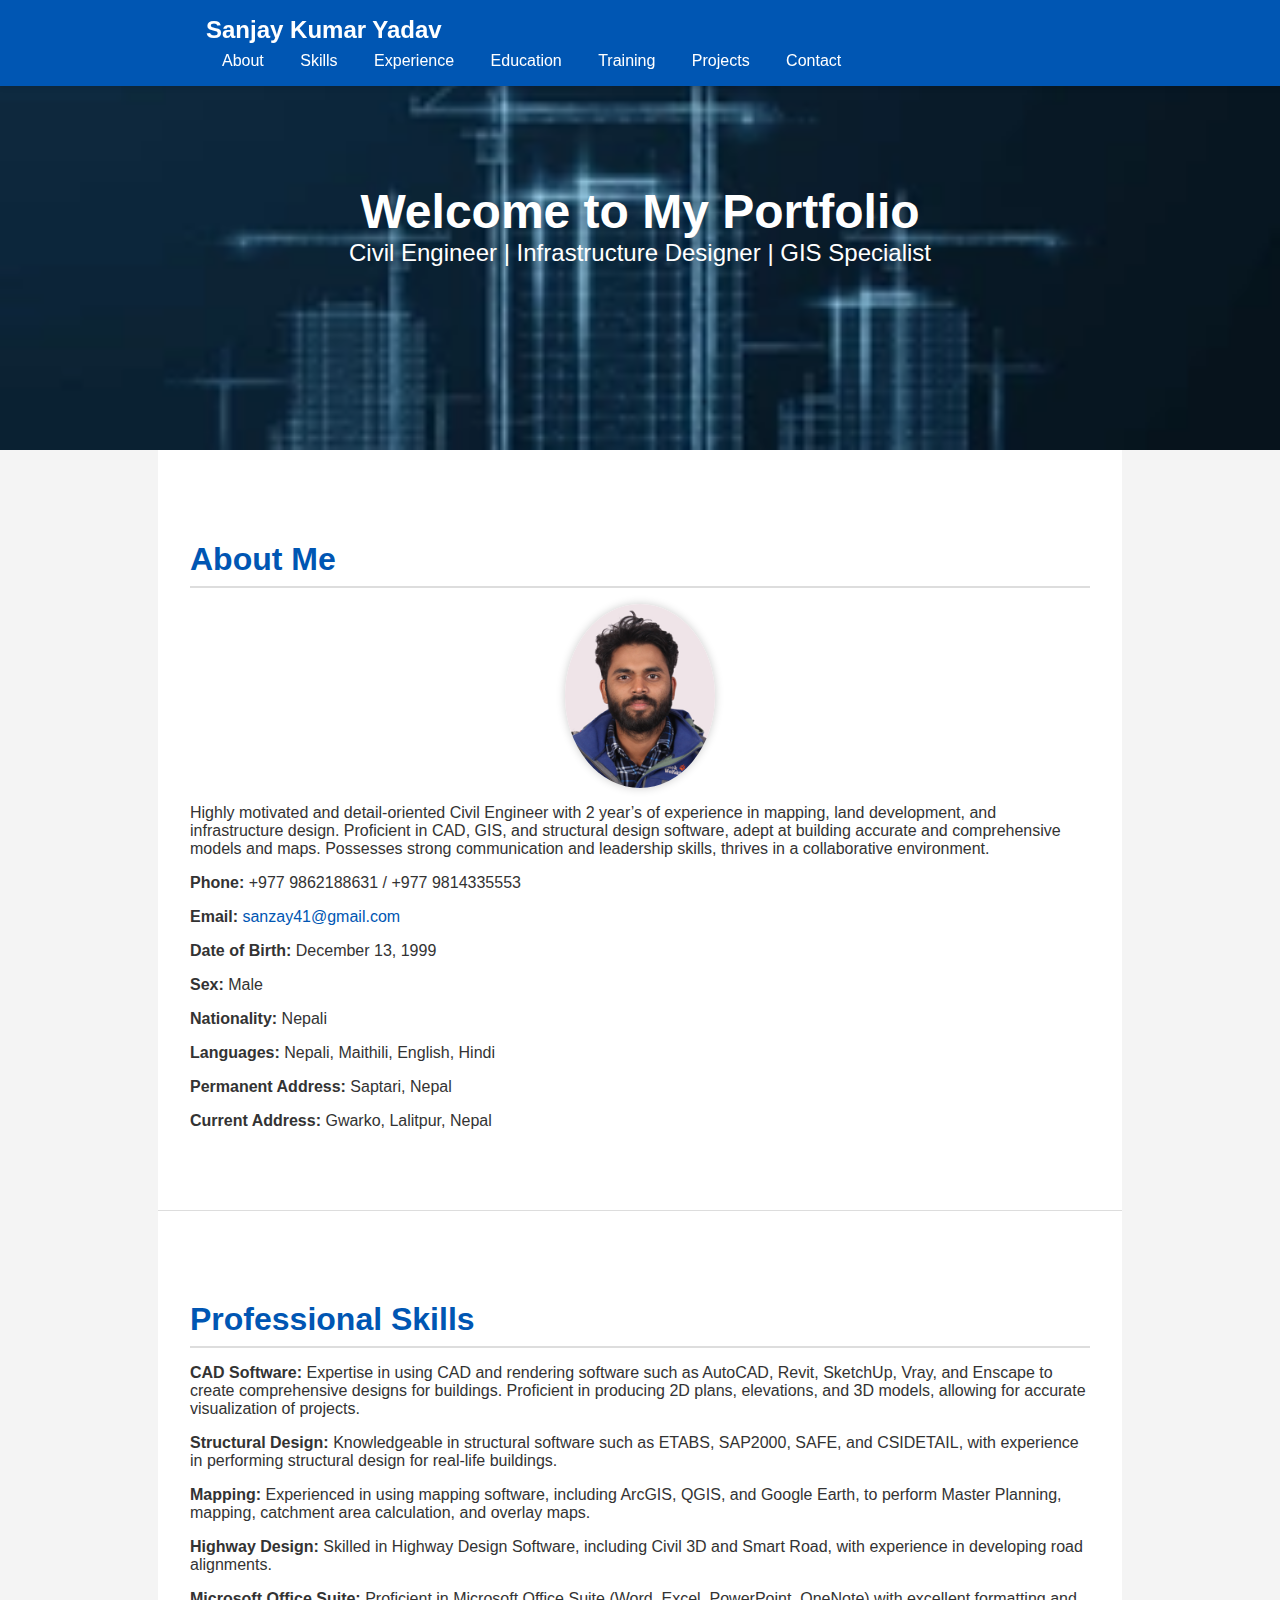
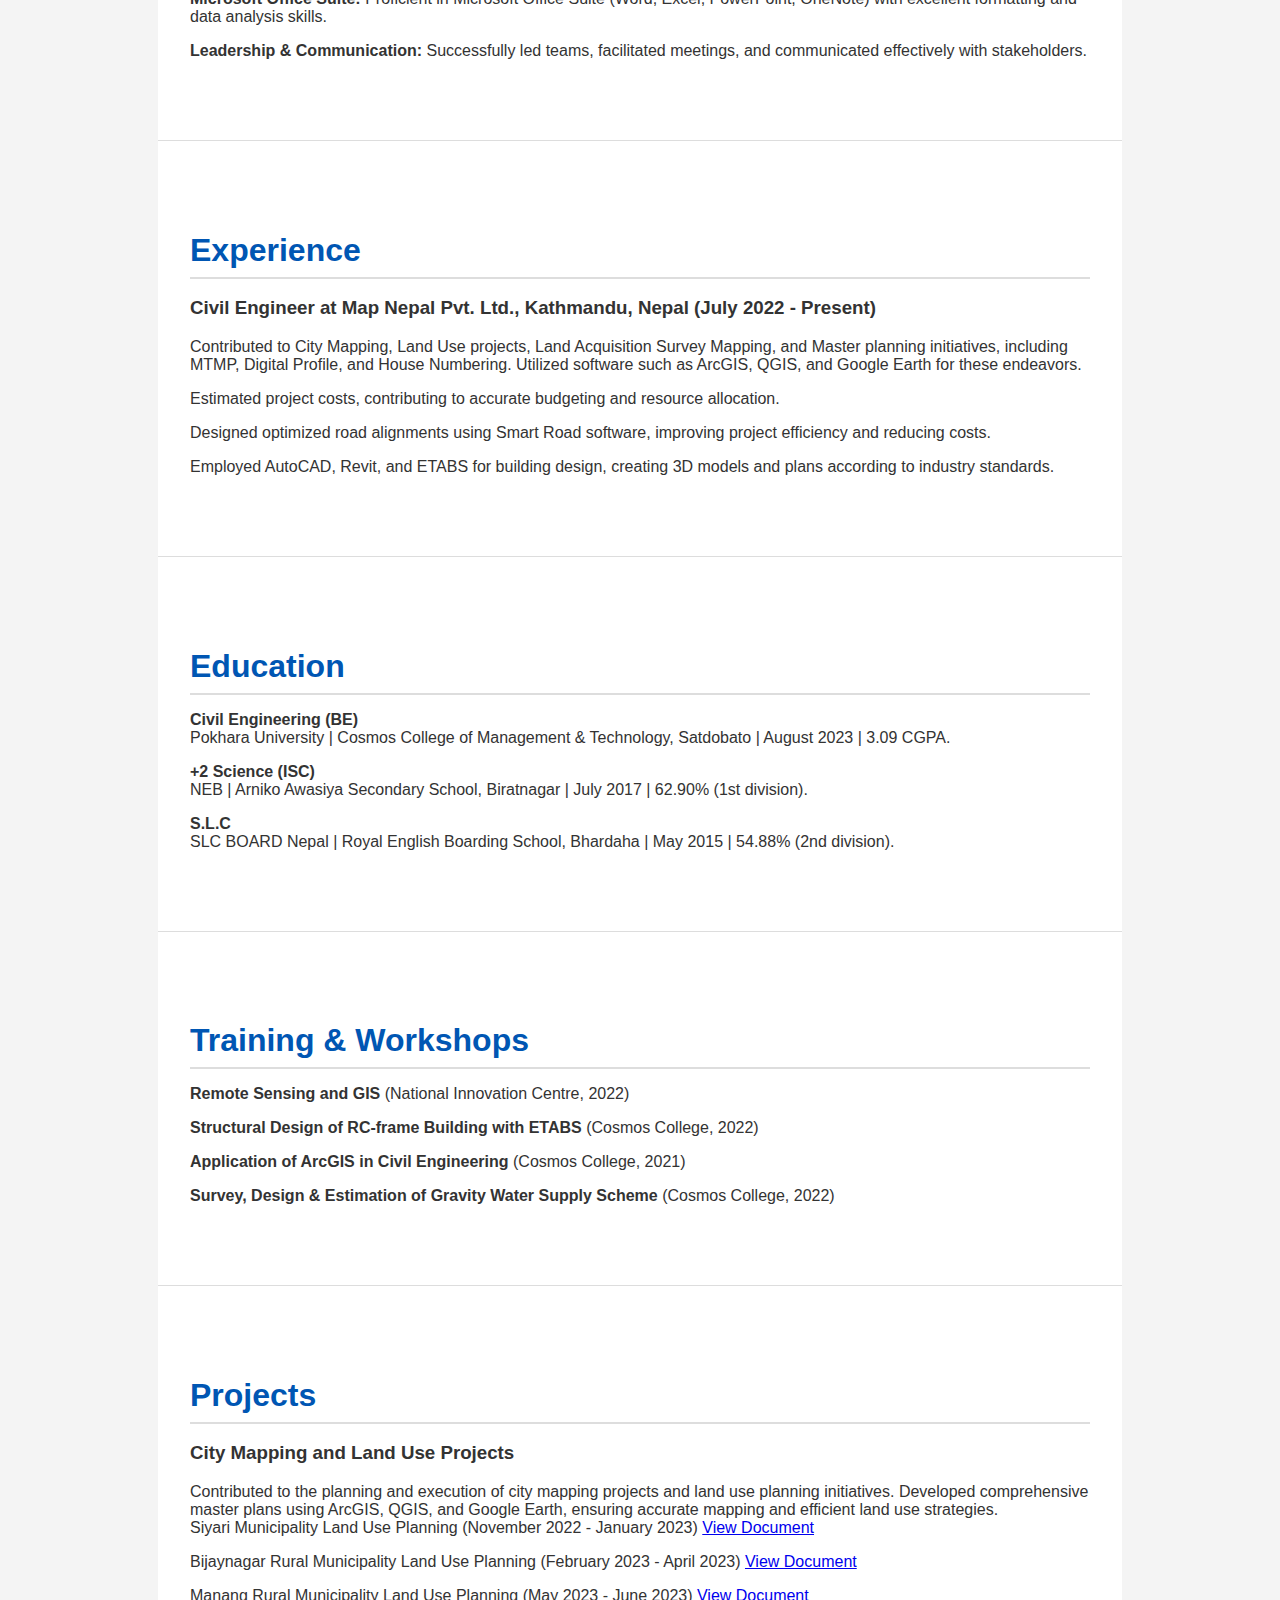
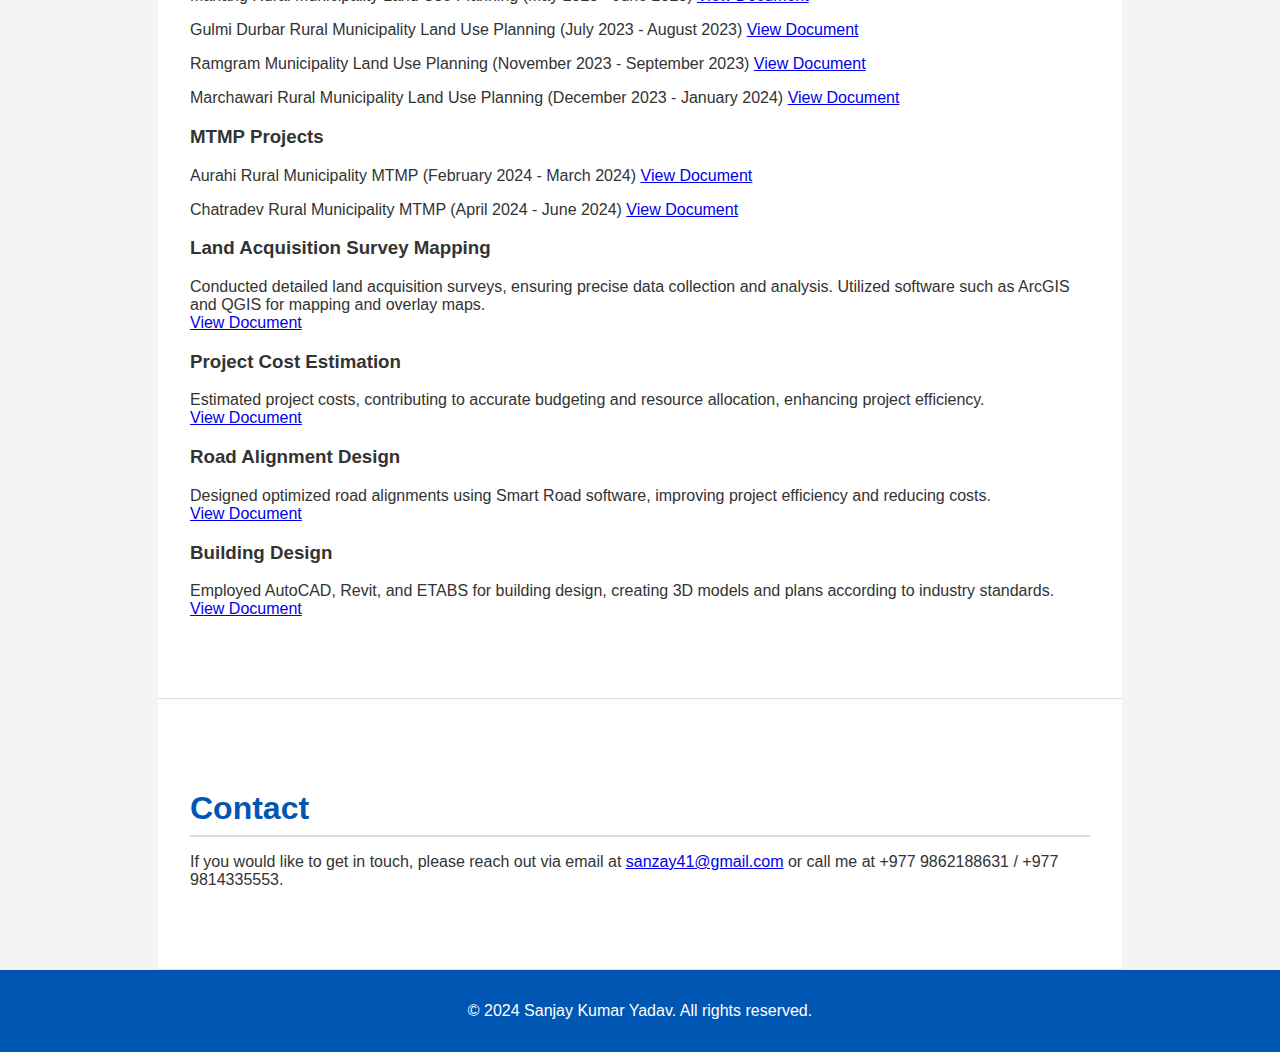
<file: index.html>
<!DOCTYPE html>
<html lang="en">
<head>
    <meta charset="UTF-8">
    <meta name="viewport" content="width=device-width, initial-scale=1.0">
    <title>Sanjay Kumar Yadav - Civil Engineer</title>
    <style>
        body {
            font-family: 'Arial', sans-serif;
            margin: 0;
            padding: 0;
            color: #333;
            background-color: #f4f4f4;
            scroll-behavior: smooth;
        }
        header {
            background-color: #0056b3;
            color: white;
            padding: 1rem;
            position: fixed;
            width: 100%;
            top: 0;
            left: 0;
            z-index: 1000;
            box-shadow: 0 2px 5px rgba(0,0,0,0.1);
        }
        header h1 {
            margin: 0;
            font-size: 1.5rem;
        }
        nav {
            margin-top: 0.5rem;
        }
        nav a {
            color: white;
            text-decoration: none;
            margin: 0 1rem;
            font-size: 1rem;
        }
        nav a:hover {
            text-decoration: underline;
        }
        section {
            padding: 4rem 2rem;
            margin-top: 3rem;
            background-color: #fff;
            border-bottom: 1px solid #ddd;
        }
        .container {
            max-width: 900px;
            margin: 0 auto;
        }
        h2 {
            color: #0056b3;
            font-size: 2rem;
            border-bottom: 2px solid #ddd;
            padding-bottom: 0.5rem;
            margin-bottom: 1rem;
        }
        .profile-pic {
            display: block;
            max-width: 150px;
            margin: 0 auto 1rem;
            border-radius: 50%;
            box-shadow: 0 0 10px rgba(0,0,0,0.2);
        }
        footer {
            background-color: #0056b3;
            color: white;
            padding: 1rem;
            text-align: center;
        }
        .contact-info a {
            color: #0056b3;
            text-decoration: none;
        }
        .contact-info a:hover {
            text-decoration: underline;
        }
        .skills ul, .experience ul, .education ul, .training ul, .project ul {
            list-style: none;
            padding: 0;
        }
        .skills li, .experience li, .education li, .training li, .project li {
            margin-bottom: 1rem;
        }
        .skills p, .experience p, .education p, .training p, .project p {
            margin: 0;
        }
        .background-image {
            background-image: url("Image/image.png");
            background-size: cover;
            background-position: center;
            height: 50vh;
            display: flex;
            justify-content: center;
            align-items: center;
            color: white;
            text-align: center;
        }
        .background-image h1 {
            font-size: 3rem;
            margin: 0;
        }
        .background-image p {
            font-size: 1.5rem;
            margin: 0;
        }
    </style>
</head>
<body>
    <header>
        <div class="container">
            <h1>Sanjay Kumar Yadav</h1>
            <nav>
                <a href="#about">About</a>
                <a href="#skills">Skills</a>
                <a href="#experience">Experience</a>
                <a href="#education">Education</a>
                <a href="#training">Training</a>
                <a href="#project">Projects</a>
                <a href="#contact">Contact</a>
            </nav>
        </div>
    </header>
    
    <div class="background-image">
        <div>
            <h1>Welcome to My Portfolio</h1>
            <p>Civil Engineer | Infrastructure Designer | GIS Specialist</p>
        </div>
    </div>

    <section id="about" class="container">
        <h2>About Me</h2>
        <img src="Image/your-image.jpg" alt="Sanjay Kumar Yadav" class="profile-pic">
        <p>Highly motivated and detail-oriented Civil Engineer with 2 year’s of experience in
mapping, land development, and infrastructure design. Proficient in CAD, GIS, and
structural design software, adept at building accurate and comprehensive models
and maps. Possesses strong communication and leadership skills, thrives in a
collaborative environment.</p>
        <div class="contact-info">
            <p><strong>Phone:</strong> +977 9862188631 / +977 9814335553</p>
            <p><strong>Email:</strong> <a href="mailto:sanzay41@gmail.com">sanzay41@gmail.com</a></p>
            <p><strong>Date of Birth:</strong> December 13, 1999</p>
            <p><strong>Sex:</strong> Male</p>
            <p><strong>Nationality:</strong> Nepali</p>
            <p><strong>Languages:</strong> Nepali, Maithili, English, Hindi</p>
            <p><strong>Permanent Address:</strong> Saptari, Nepal</p>
            <p><strong>Current Address:</strong> Gwarko, Lalitpur, Nepal</p>
        </div>
    </section>

    <section id="skills" class="container">
        <h2>Professional Skills</h2>
        <div class="skills">
            <ul>
                <li><strong>CAD Software:</strong> Expertise in using CAD and rendering software such as AutoCAD, Revit, SketchUp, Vray, and Enscape to create comprehensive designs for buildings. Proficient in producing 2D plans, elevations, and 3D models, allowing for accurate visualization of projects.</li>
                <li><strong>Structural Design:</strong> Knowledgeable in structural software such as ETABS, SAP2000, SAFE, and CSIDETAIL, with experience in performing structural design for real-life buildings.</li>
                <li><strong>Mapping:</strong> Experienced in using mapping software, including ArcGIS, QGIS, and Google Earth, to perform Master Planning, mapping, catchment area calculation, and overlay maps.</li>
                <li><strong>Highway Design:</strong> Skilled in Highway Design Software, including Civil 3D and Smart Road, with experience in developing road alignments.</li>
                <li><strong>Microsoft Office Suite:</strong> Proficient in Microsoft Office Suite (Word, Excel, PowerPoint, OneNote) with excellent formatting and data analysis skills.</li>
                <li><strong>Leadership & Communication:</strong> Successfully led teams, facilitated meetings, and communicated effectively with stakeholders.</li>
            </ul>
        </div>
    </section>

    <section id="experience" class="container">
        <h2>Experience</h2>
        <div class="experience">
            <h3>Civil Engineer at Map Nepal Pvt. Ltd., Kathmandu, Nepal (July 2022 - Present)</h3>
            <ul>
                <li>Contributed to City Mapping, Land Use projects, Land Acquisition Survey Mapping, and Master planning initiatives, including MTMP, Digital Profile, and House Numbering. Utilized software such as ArcGIS, QGIS, and Google Earth for these endeavors.</li>
                <li>Estimated project costs, contributing to accurate budgeting and resource allocation.</li>
                <li>Designed optimized road alignments using Smart Road software, improving project efficiency and reducing costs.</li>
                <li>Employed AutoCAD, Revit, and ETABS for building design, creating 3D models and plans according to industry standards.</li>
            </ul>
        </div>
    </section>

    <section id="education" class="container">
        <h2>Education</h2>
        <div class="education">
            <ul>
                 <li><strong>Civil Engineering (BE)</strong><br> Pokhara University | Cosmos College of Management & Technology, Satdobato | August 2023 | 3.09 CGPA.</li>
                <li><strong>+2 Science (ISC)</strong><br> NEB | Arniko Awasiya Secondary School, Biratnagar | July 2017 | 62.90% (1st division).</li>
                <li><strong>S.L.C</strong><br> SLC BOARD Nepal | Royal English Boarding School, Bhardaha | May 2015 | 54.88% (2nd division).</li>
            </ul>
        </div>
    </section>


    <section id="training" class="container">
        <h2>Training & Workshops</h2>
        <div class="training">
       <ul>
                <li><strong>Remote Sensing and GIS</strong> (National Innovation Centre, 2022)</li>
                <li><strong>Structural Design of RC-frame Building with ETABS</strong> (Cosmos College, 2022)</li>
                <li><strong>Application of ArcGIS in Civil Engineering</strong> (Cosmos College, 2021)</li>
                <li><strong>Survey, Design & Estimation of Gravity Water Supply Scheme</strong> (Cosmos College, 2022)</li>
            </ul>
        </div>
    </section>

    <section id="project" class="container">
        <h2>Projects</h2>
        <div class="project">
            <ul>
                <li>
                    <h3>City Mapping and Land Use Projects</h3>
                    <p>Contributed to the planning and execution of city mapping projects and land use planning initiatives. Developed comprehensive master plans using ArcGIS, QGIS, and Google Earth, ensuring accurate mapping and efficient land use strategies.</p>
                    <ul>
                        <li>Siyari Municipality Land Use Planning (November 2022 - January 2023) <a href="Image/Siyari.pdf" target="_blank">View Document</a></li>
                        <li>Bijaynagar Rural Municipality Land Use Planning (February 2023 - April 2023) <a href="Image/BIJAYNAGAR.jpg" target="_blank">View Document</a></li>
                        <li>Manang Rural Municipality Land Use Planning (May 2023 - June 2023) <a href="Image/Neshyang.pdf" target="_blank">View Document</a></li>
                        <li>Gulmi Durbar Rural Municipality Land Use Planning (July 2023 - August 2023) <a href="Image/GulmiDurbar.pdf" target="_blank">View Document</a></li>
                        <li>Ramgram Municipality Land Use Planning (November 2023 - September 2023) <a href="Image/Ramgram.pdf" target="_blank">View Document</a></li>
                        <li>Marchawari Rural Municipality Land Use Planning (December 2023 - January 2024) <a href="path/to/image_or_pdf" target="_blank">View Document</a></li>
                    </ul>
                </li>
                <li>
                    <h3>MTMP Projects</h3>
                    <ul>
                        <li>Aurahi Rural Municipality MTMP (February 2024 - March 2024) <a href="path/to/image_or_pdf" target="_blank">View Document</a></li>
                        <li>Chatradev Rural Municipality MTMP (April 2024 - June 2024) <a href="path/to/image_or_pdf" target="_blank">View Document</a></li>
                    </ul>
                </li>
                <li>
                    <h3>Land Acquisition Survey Mapping</h3>
                    <p>Conducted detailed land acquisition surveys, ensuring precise data collection and analysis. Utilized software such as ArcGIS and QGIS for mapping and overlay maps.</p>
                    <a href="path/to/image_or_pdf" target="_blank">View Document</a>
                </li>
                <li>
                    <h3>Project Cost Estimation</h3>
                    <p>Estimated project costs, contributing to accurate budgeting and resource allocation, enhancing project efficiency.</p>
                    <a href="path/to/image_or_pdf" target="_blank">View Document</a>
                </li>
                <li>
                    <h3>Road Alignment Design</h3>
                    <p>Designed optimized road alignments using Smart Road software, improving project efficiency and reducing costs.</p>
                    <a href="path/to/image_or_pdf" target="_blank">View Document</a>
                </li>
                <li>
                    <h3>Building Design</h3>
                    <p>Employed AutoCAD, Revit, and ETABS for building design, creating 3D models and plans according to industry standards.</p>
                    <a href="Image/House Design.pdf" target="_blank">View Document</a>
                </li>
            </ul>
        </div>
    </section>

    <section id="contact" class="container">
        <h2>Contact</h2>
        <p>If you would like to get in touch, please reach out via email at <a href="mailto:sanzay41@gmail.com">sanzay41@gmail.com</a> or call me at +977 9862188631 / +977 9814335553.</p>
    </section>

    <footer>
        <p>&copy; 2024 Sanjay Kumar Yadav. All rights reserved.</p>
    </footer>
</body>
</html>
</file>
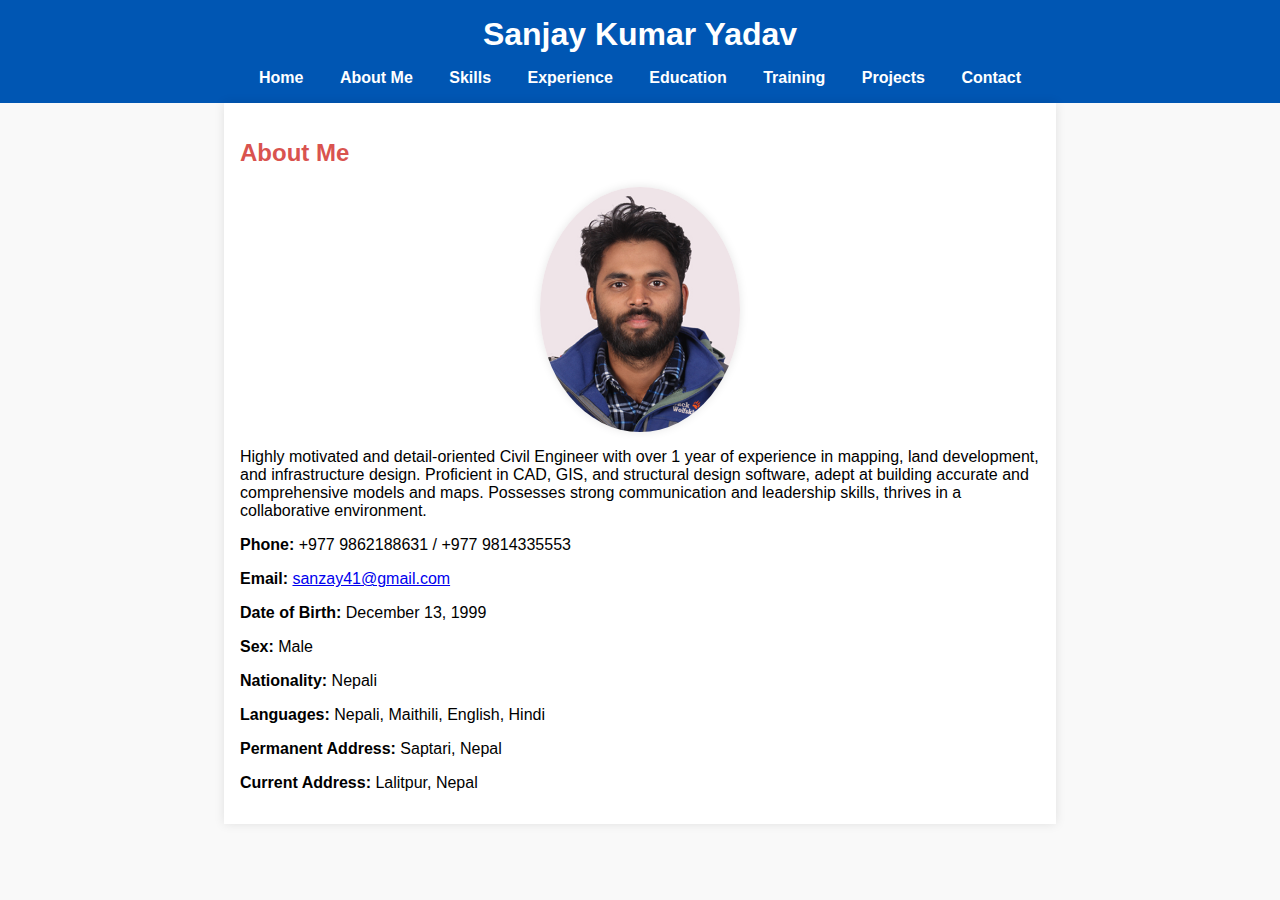
<file: about.html>
<!DOCTYPE html>
<html lang="en">
<head>
    <meta charset="UTF-8">
    <meta name="viewport" content="width=device-width, initial-scale=1.0">
    <title>About Me - Sanjay Kumar Yadav</title>
    <link rel="stylesheet" href="styles.css">
</head>
<body>
    <header>
        <h1>Sanjay Kumar Yadav</h1>
        <nav>
            <a href="index.html">Home</a>
            <a href="about.html">About Me</a>
            <a href="skills.html">Skills</a>
            <a href="experience.html">Experience</a>
            <a href="education.html">Education</a>
            <a href="training.html">Training</a>
            <a href="projects.html">Projects</a>
            <a href="contact.html">Contact</a>
        </nav>
    </header>
    <section id="about" class="container">
        <h2>About Me</h2>
        <img src="Image/your-image.jpg" alt="Sanjay Kumar Yadav" class="profile-pic">
        <p>Highly motivated and detail-oriented Civil Engineer with over 1 year of experience in mapping, land development, and infrastructure design. Proficient in CAD, GIS, and structural design software, adept at building accurate and comprehensive models and maps. Possesses strong communication and leadership skills, thrives in a collaborative environment.</p>
        <div class="contact-info">
            <p><strong>Phone:</strong> +977 9862188631 / +977 9814335553</p>
            <p><strong>Email:</strong> <a href="mailto:sanzay41@gmail.com">sanzay41@gmail.com</a></p>
            <p><strong>Date of Birth:</strong> December 13, 1999</p>
            <p><strong>Sex:</strong> Male</p>
            <p><strong>Nationality:</strong> Nepali</p>
            <p><strong>Languages:</strong> Nepali, Maithili, English, Hindi</p>
            <p><strong>Permanent Address:</strong> Saptari, Nepal</p>
            <p><strong>Current Address:</strong> Lalitpur, Nepal</p>
        </div>
    </section>
</body>
</html>
</file>
<file: styles.css>
body {
    font-family: Arial, sans-serif;
    margin: 0;
    padding: 0;
    background-color: #f9f9f9;
}

header {
    background-color: #0056b3;
    color: white;
    padding: 1rem 0;
    text-align: center;
}

header h1 {
    margin: 0;
}

nav {
    margin-top: 1rem;
}

nav a {
    color: white;
    text-decoration: none;
    margin: 0 1rem;
    font-weight: bold;
}

nav a:hover {
    text-decoration: underline;
}

.container {
    max-width: 800px;
    margin: 0 auto;
    background-color: #fff;
    padding: 1rem;
    box-shadow: 0 0 10px rgba(0,0,0,0.1);
    margin-bottom: 2rem;
}

.profile-pic {
    display: block;
    max-width: 200px;
    margin: 0 auto 1rem auto;
    border-radius: 50%;
    box-shadow: 0 0 10px rgba(0,0,0,0.1);
}

h2 {
    color: #d9534f;
}

footer {
    text-align: center;
    padding: 1rem 0;
    background-color: #f1f1f1;
    color: #333;
}

ul {
    list-style-type: none;
    padding: 0;
}

ul li {
    margin-bottom: 1rem;
}
</file>
